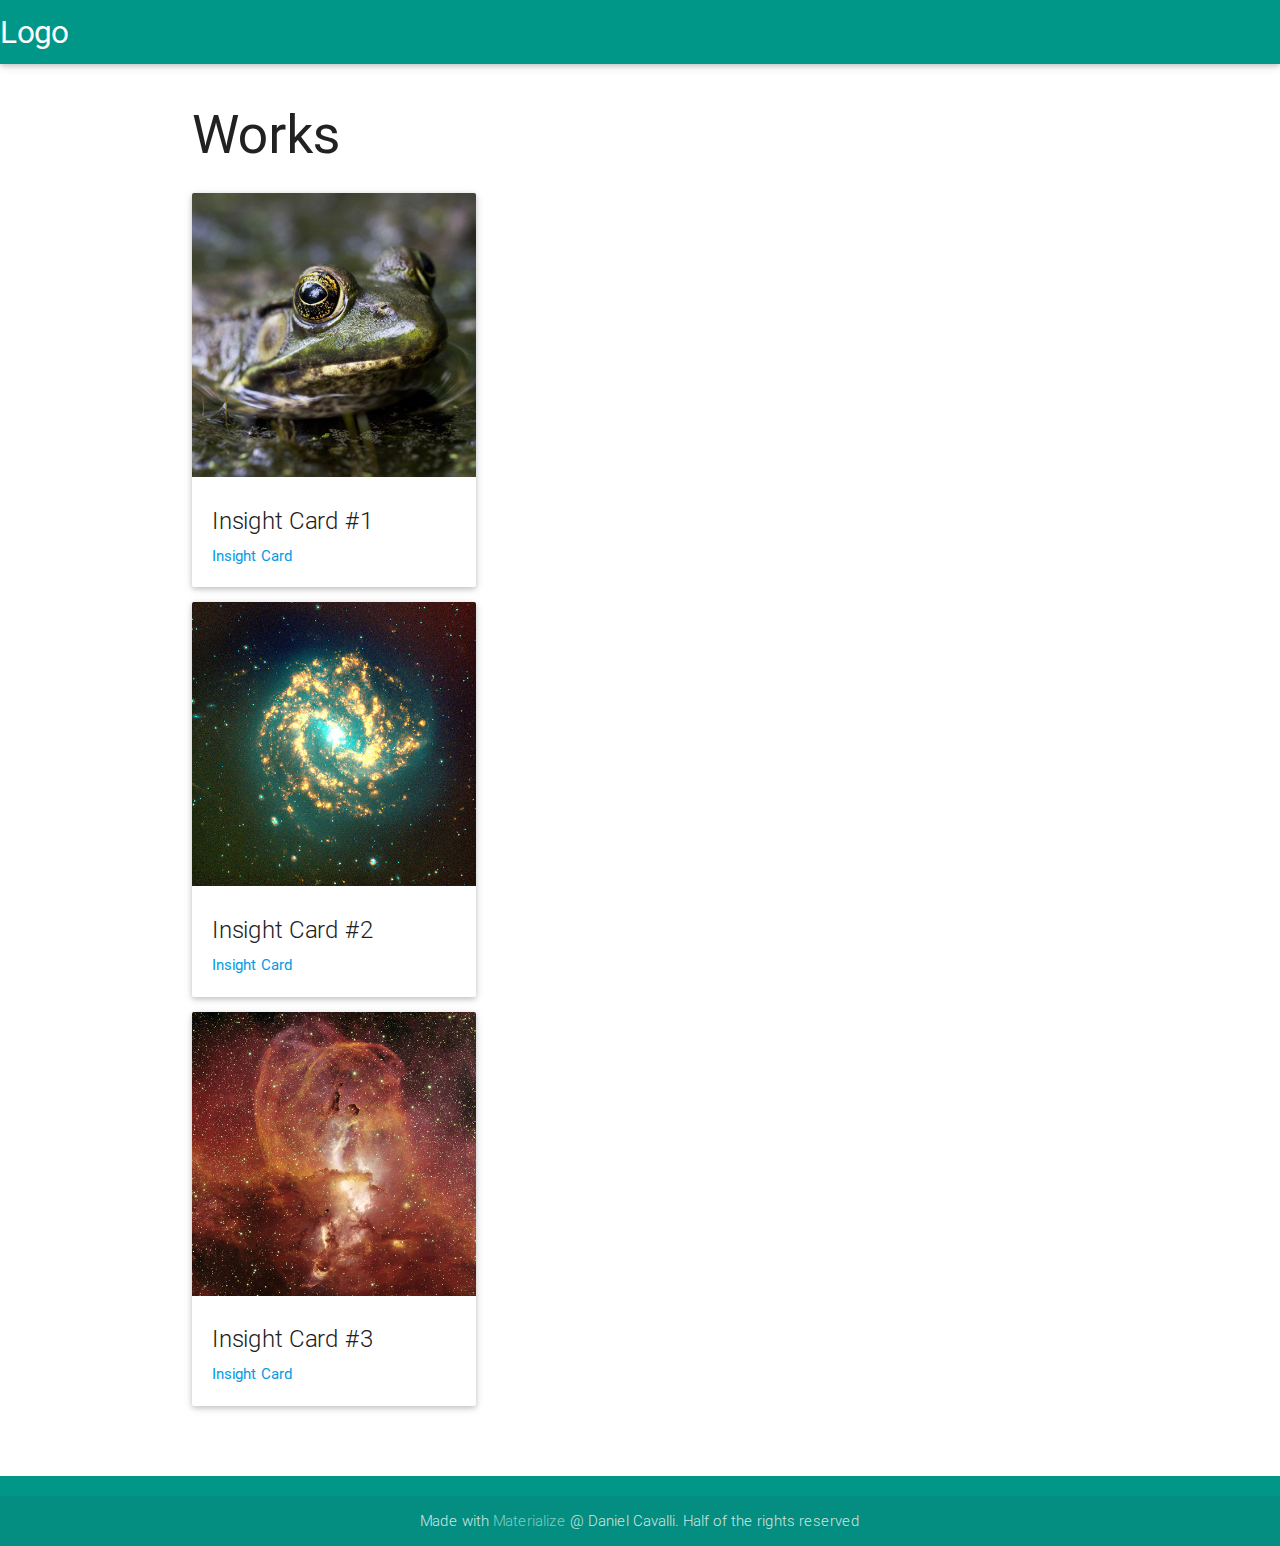
<file: index.html>
<!DOCTYPE html>
<html lang="en">

<head>
    <meta http-equiv="Content-Type" content="text/html; charset=UTF-8" />
    <meta name="viewport" content="width=device-width, initial-scale=1, maximum-scale=1.0" />
    <title>Starter Template - Materialize</title>

    <!-- CSS  -->
    <link href="https://fonts.googleapis.com/icon?family=Material+Icons" rel="stylesheet">
    <link href="css/materialize.css" type="text/css" rel="stylesheet" media="screen,projection" />
    <link href="css/style.css" type="text/css" rel="stylesheet" media="screen,projection" />
</head>

<body>
    <!-- NavBar -->
    <div class="navbar-fixed">
        <nav>
            <div class="nav-wrapper teal">
                <a href="#!" class="brand-logo left">Logo</a>
            </div>
        </nav>
    </div>
    <!-- Start -->
	<!--Work-->
	<div class="section scrollspy" id="work">
		<div class="container">
			<h2 class="header text_b">Works </h2>
			<div class="row">
			<!--Template-->
				<div class="col s12 m4 l4">
					<div class="card">
						<div class="card-image waves-effect waves-block waves-light">
							<img class="activator" src="Image/1.jpg">
						</div>
						<div class="card-content">
							<span class="card-title activator grey-text text-darken-4">Insight Card #1 <i class="mdi-navigation-more-vert right"></i></span>
							<p><a href="1.html">Insight Card</a></p>
						</div>
						<div class="card-reveal">
							<span class="card-title grey-text text-darken-4"><b>Insight Card #1</b> <i class="mdi-navigation-close right"></i></span>
							<p>Lorem ipsum dolor sit amet, consectetur adipiscing elit, sed do eiusmod tempor incididunt ut labore et dolore magna aliqua. </p>
							<p><b> Category: </b> Lorem ipsum</p>
							<p><b> Research method: </b> dolor sit amet</p>
							<p><b> Source: </b> consectetur adipiscing</p>
							<p><b> ID: </b> elit, sed do</p>
						</div>
					</div>
					<div class="card">
						<div class="card-image waves-effect waves-block waves-light">
							<img class="activator" src="Image/2.jpg">
						</div>
						<div class="card-content">
							<span class="card-title activator grey-text text-darken-4">Insight Card #2 <i class="mdi-navigation-more-vert right"></i></span>
							<p><a href="1.html">Insight Card</a></p>
						</div>
						<div class="card-reveal">
							<span class="card-title grey-text text-darken-4"><b>Insight Card #2</b> <i class="mdi-navigation-close right"></i></span>
							<p>Lorem ipsum dolor sit amet, consectetur adipiscing elit, sed do eiusmod tempor incididunt ut labore et dolore magna aliqua. </p>
							<p><b> Category: </b> Lorem ipsum</p>
							<p><b> Research method: </b> dolor sit amet</p>
							<p><b> Source: </b> consectetur adipiscing</p>
							<p><b> ID: </b> elit, sed do</p>
						</div>
					</div>
					<div class="card">
						<div class="card-image waves-effect waves-block waves-light">
							<img class="activator" src="Image/3.jpg">
						</div>
						<div class="card-content">
							<span class="card-title activator grey-text text-darken-4">Insight Card #3 <i class="mdi-navigation-more-vert right"></i></span>
							<p><a href="1.html">Insight Card</a></p>
						</div>
						<div class="card-reveal">
							<span class="card-title grey-text text-darken-4"><b>Insight Card #3</b> <i class="mdi-navigation-close right"></i></span>
							<p>Lorem ipsum dolor sit amet, consectetur adipiscing elit, sed do eiusmod tempor incididunt ut labore et dolore magna aliqua. </p>
							<p><b> Category: </b> Lorem ipsum</p>
							<p><b> Research method: </b> dolor sit amet</p>
							<p><b> Source: </b> consectetur adipiscing</p>
							<p><b> ID: </b> elit, sed do</p>
						</div>
					</div>
				</div>
			<!--Template-->
				
			</div>
		</div>
	</div>
    <!--   Footer   -->
    <footer class="page-footer teal">
        <div class="footer-copyright">
            <div class="container">
                <center>
                    Made with <a class="teal-text text-lighten-3" href="http://materializecss.com">Materialize</a> @ Daniel Cavalli. Half of the rights reserved
                </center>
            </div>
        </div>
    </footer>


    <!--  Scripts-->
    <script src="https://code.jquery.com/jquery-2.1.1.min.js"></script>
    <script src="js/materialize.js"></script>
    <script src="js/init.js"></script>

</body>

</html>
</file>
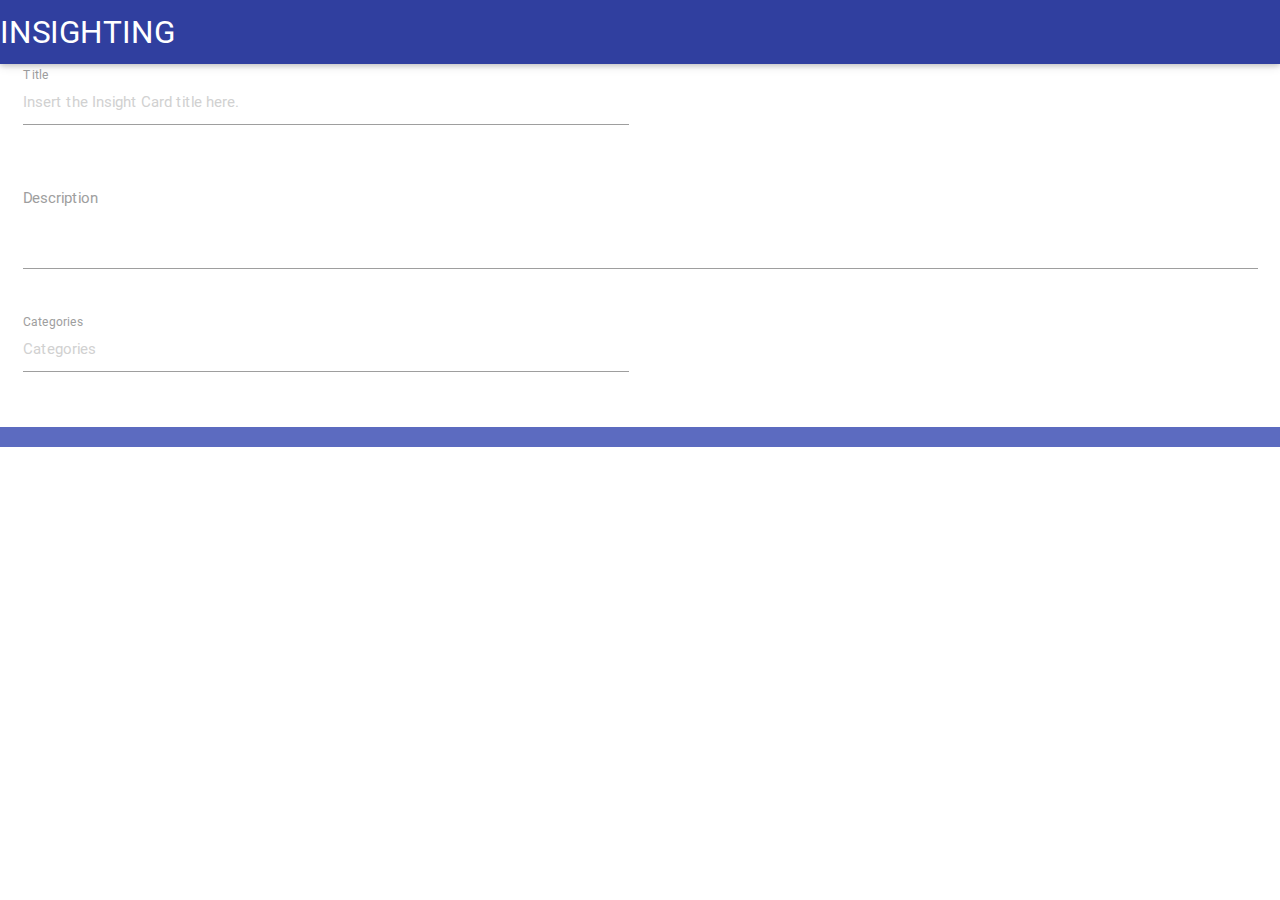
<file: Insight_Card.html>
<!DOCTYPE html>
<html lang="en">

<head>
    <meta http-equiv="Content-Type" content="text/html; charset=UTF-8" />
    <meta name="viewport" content="width=device-width, initial-scale=1, maximum-scale=1.0" />
    <title>Starter Template - Materialize</title>

    <!-- CSS  -->
    <link href="https://fonts.googleapis.com/icon?family=Material+Icons" rel="stylesheet">
    <link href="css/materialize.css" type="text/css" rel="stylesheet" media="screen,projection" />
    <link href="css/style.css" type="text/css" rel="stylesheet" media="screen,projection" />
</head>

<body>
    <!-- NavBar -->
    <div class="navbar-fixed">
        <nav>
            <div class="nav-wrapper indigo darken-2">
                <a href="#!" class="brand-logo">INSIGHTING</a>
            </div>
        </nav>
    </div>
    <!-- Start -->
    <div class="row">
        <form class="col s12">
            <div class="row">
                <div class="input-field col s6">
                    <input placeholder="Insert the Insight Card title here." id="first_name" length="60" type="text" class="validate">
                    <label for="first_name">Title</label>
                </div>
            </div>
			  <div class="row">
				<div class="input-field col s12">
				  <textarea id="textarea1" class="materialize-textarea"></textarea>
				  <label for="textarea1">Description</label>
				</div>
			  </div>
			 <div class="row">
                <div class="input-field col s6">
                    <input placeholder="Categories" id="first_name" length="60" type="text" class="validate">
                    <label for="first_name">Categories</label>
                </div>
            </div>
        </form>
    </div>
    <!-- Start -->
    <!--   Footer   -->
    <footer class="page-footer indigo lighten-1">
    </footer>


    <!--  Scripts-->
    <script src="https://code.jquery.com/jquery-2.1.1.min.js"></script>
    <script src="js/materialize.js"></script>
    <script src="js/init.js"></script>

</body>
</html>
</file>
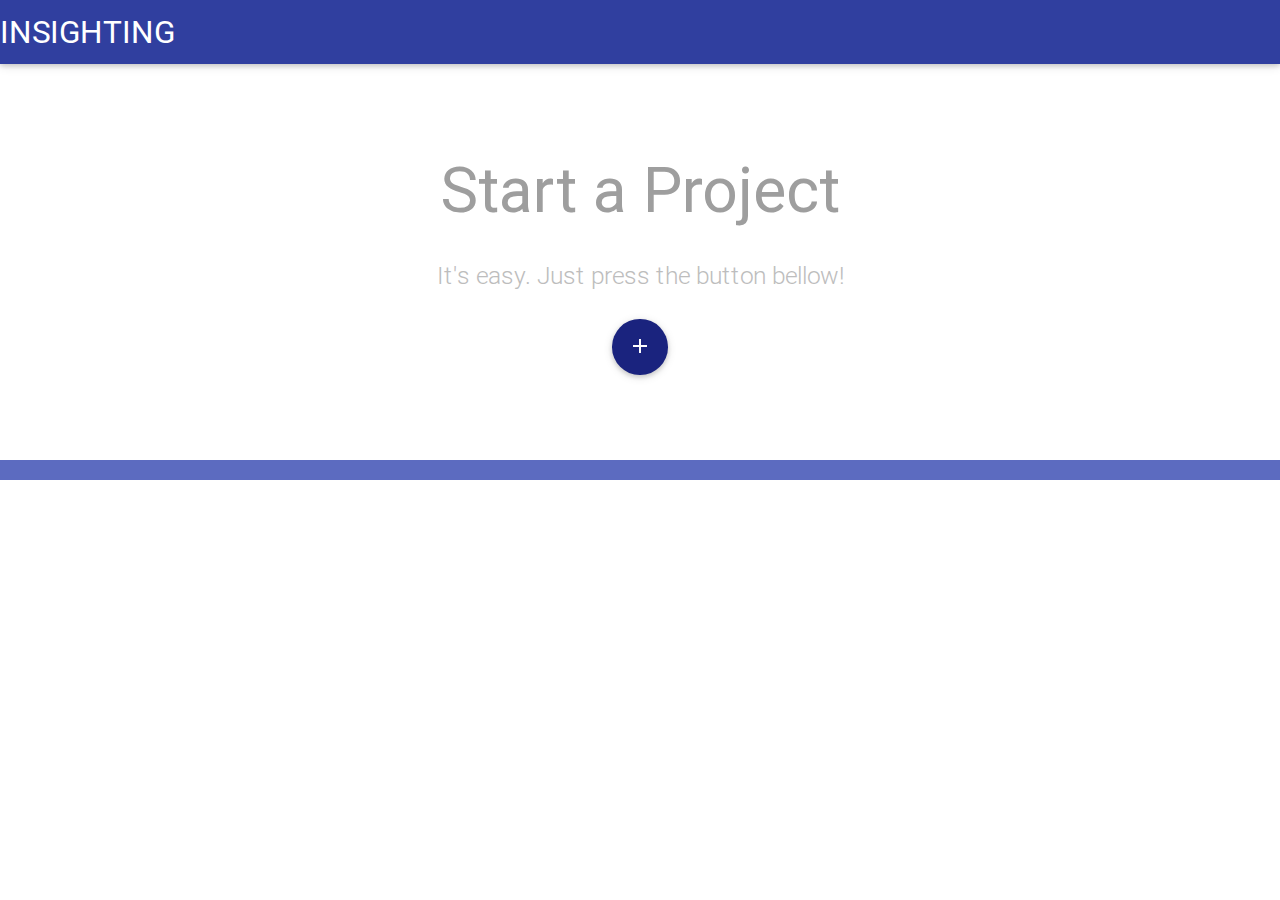
<file: Start_NoCards.html>
<!DOCTYPE html>
<html lang="en">

<head>
    <meta http-equiv="Content-Type" content="text/html; charset=UTF-8" />
    <meta name="viewport" content="width=device-width, initial-scale=1, maximum-scale=1.0" />
    <title>Starter Template - Materialize</title>

    <!-- CSS  -->
    <link href="https://fonts.googleapis.com/icon?family=Material+Icons" rel="stylesheet">
    <link href="css/materialize.css" type="text/css" rel="stylesheet" media="screen,projection" />
    <link href="css/style.css" type="text/css" rel="stylesheet" media="screen,projection" />
</head>

<body>
    <!-- NavBar -->
    <div class="navbar-fixed">
        <nav>
            <div class="nav-wrapper indigo darken-2">
                <a href="#!" class="brand-logo">INSIGHTING</a>
            </div>
        </nav>
    </div>
    <!-- Start -->
    <div class="section no-pad-bot center-align" id="index-banner">
        <div class="container">
            <br><br>
            <h1 class="header center grey-text">Start a Project</h1>
            <div class="row center">
                <h5 class="header col s12 light grey-text text-lighten-1 ">It's easy. Just press the button bellow!</h5>
            </div>
            <div class="row center">
                <a href="http://materializecss.com/getting-started.html" id="download-button" class="btn-large btn-floating z-depth-1 waves-effect waves-light indigo darken-4"><i class="material-icons left white-text">add</i></a>
            </div>
            <br><br>

        </div>
    </div>
    <!--   Icon Section   -->
    <!--   Footer   -->
    <footer class="page-footer indigo lighten-1">
    </footer>


    <!--  Scripts-->
    <script src="https://code.jquery.com/jquery-2.1.1.min.js"></script>
    <script src="js/materialize.js"></script>
    <script src="js/init.js"></script>

</body>
</html>
</file>
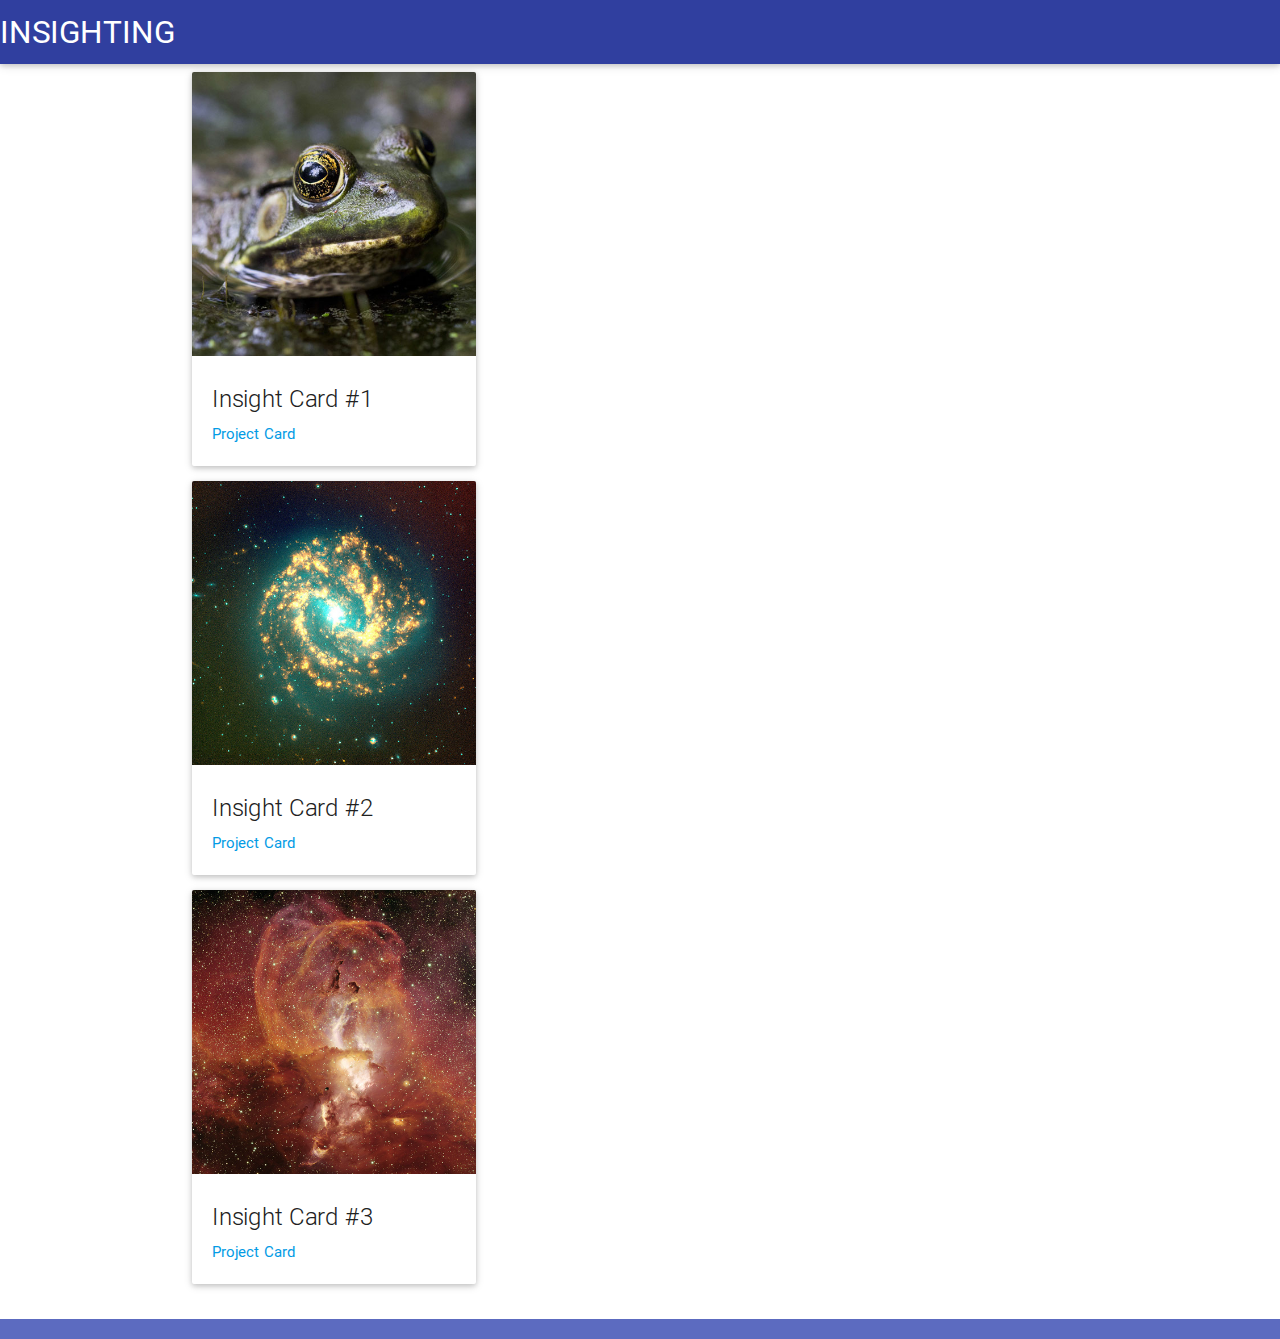
<file: Start_withProjects.html>
<!DOCTYPE html>
<html lang="en">

<head>
    <meta http-equiv="Content-Type" content="text/html; charset=UTF-8" />
    <meta name="viewport" content="width=device-width, initial-scale=1, maximum-scale=1.0" />
    <title>Starter Template - Materialize</title>

    <!-- CSS  -->
    <link href="https://fonts.googleapis.com/icon?family=Material+Icons" rel="stylesheet">
    <link href="css/materialize.css" type="text/css" rel="stylesheet" media="screen,projection" />
    <link href="css/style.css" type="text/css" rel="stylesheet" media="screen,projection" />
</head>

<body>
    <!-- NavBar -->
    <div class="navbar-fixed">
        <nav>
            <div class="nav-wrapper indigo darken-2">
                <a href="#!" class="brand-logo">INSIGHTING</a>
				
            </div>
        </nav>
    </div>
    <!-- Start -->

		<div class="container">
			<div class="row">
			<!--Template-->
				<div class="col s12 m4 l4">
					<div class="card">
						<div class="card-image waves-effect waves-block waves-light">
							<img class="activator" src="Image/1.jpg">
						</div>
						<div class="card-content">
							<span class="card-title activator grey-text text-darken-4">Insight Card #1 <i class="mdi-navigation-more-vert right"></i></span>
							<p><a href="Project_1.html">Project Card</a></p>
						</div>
						<div class="card-reveal">
							<span class="card-title grey-text text-darken-4"><b>Insight Card #1</b> <i class="mdi-navigation-close right"></i></span>
							<p>Lorem ipsum dolor sit amet, consectetur adipiscing elit, sed do eiusmod tempor incididunt ut labore et dolore magna aliqua. </p>
							<p><b> Category: </b> Lorem ipsum</p>
							<p><b> Research method: </b> dolor sit amet</p>
							<p><b> Source: </b> consectetur adipiscing</p>
							<p><b> ID: </b> elit, sed do</p>
						</div>
					</div>
					<div class="card">
						<div class="card-image waves-effect waves-block waves-light">
							<img class="activator" src="Image/2.jpg">
						</div>
						<div class="card-content">
							<span class="card-title activator grey-text text-darken-4">Insight Card #2 <i class="mdi-navigation-more-vert right"></i></span>
							<p><a href="1.html">Project Card</a></p>
						</div>
						<div class="card-reveal">
							<span class="card-title grey-text text-darken-4"><b>Insight Card #2</b> <i class="mdi-navigation-close right"></i></span>
							<p>Lorem ipsum dolor sit amet, consectetur adipiscing elit, sed do eiusmod tempor incididunt ut labore et dolore magna aliqua. </p>
							<p><b> Category: </b> Lorem ipsum</p>
							<p><b> Research method: </b> dolor sit amet</p>
							<p><b> Source: </b> consectetur adipiscing</p>
							<p><b> ID: </b> elit, sed do</p>
						</div>
					</div>
					<div class="card">
						<div class="card-image waves-effect waves-block waves-light">
							<img class="activator" src="Image/3.jpg">
						</div>
						<div class="card-content">
							<span class="card-title activator grey-text text-darken-4">Insight Card #3 <i class="mdi-navigation-more-vert right"></i></span>
							<p><a href="1.html">Project Card</a></p>
						</div>
						<div class="card-reveal">
							<span class="card-title grey-text text-darken-4"><b>Insight Card #3</b> <i class="mdi-navigation-close right"></i></span>
							<p>Lorem ipsum dolor sit amet, consectetur adipiscing elit, sed do eiusmod tempor incididunt ut labore et dolore magna aliqua. </p>
							<p><b> Category: </b> Lorem ipsum</p>
							<p><b> Research method: </b> dolor sit amet</p>
							<p><b> Source: </b> consectetur adipiscing</p>
							<p><b> ID: </b> elit, sed do</p>
						</div>
					</div>
				</div>
			<!--Template-->
				
			</div>
		</div>
	</div>
    <!--   Icon Section   -->
    <!--   Footer   -->
    <footer class="page-footer indigo lighten-1">
    </footer>
    <!--  Scripts-->
    <script src="https://code.jquery.com/jquery-2.1.1.min.js"></script>
    <script src="js/materialize.js"></script>
    <script src="js/init.js"></script>

</body>
</html>
</file>
<file: css/style.css>
/* Custom Stylesheet */
/**
 * Use this file to override Materialize files so you can update
 * the core Materialize files in the future
 *
 * Made By MaterializeCSS.com
 */
<<<<<<< HEAD
=======
 nav{
 }
>>>>>>> origin/master
.icon-block {
  padding: 0 15px;
}
.icon-block .material-icons {
	font-size: inherit;
}
</file>
